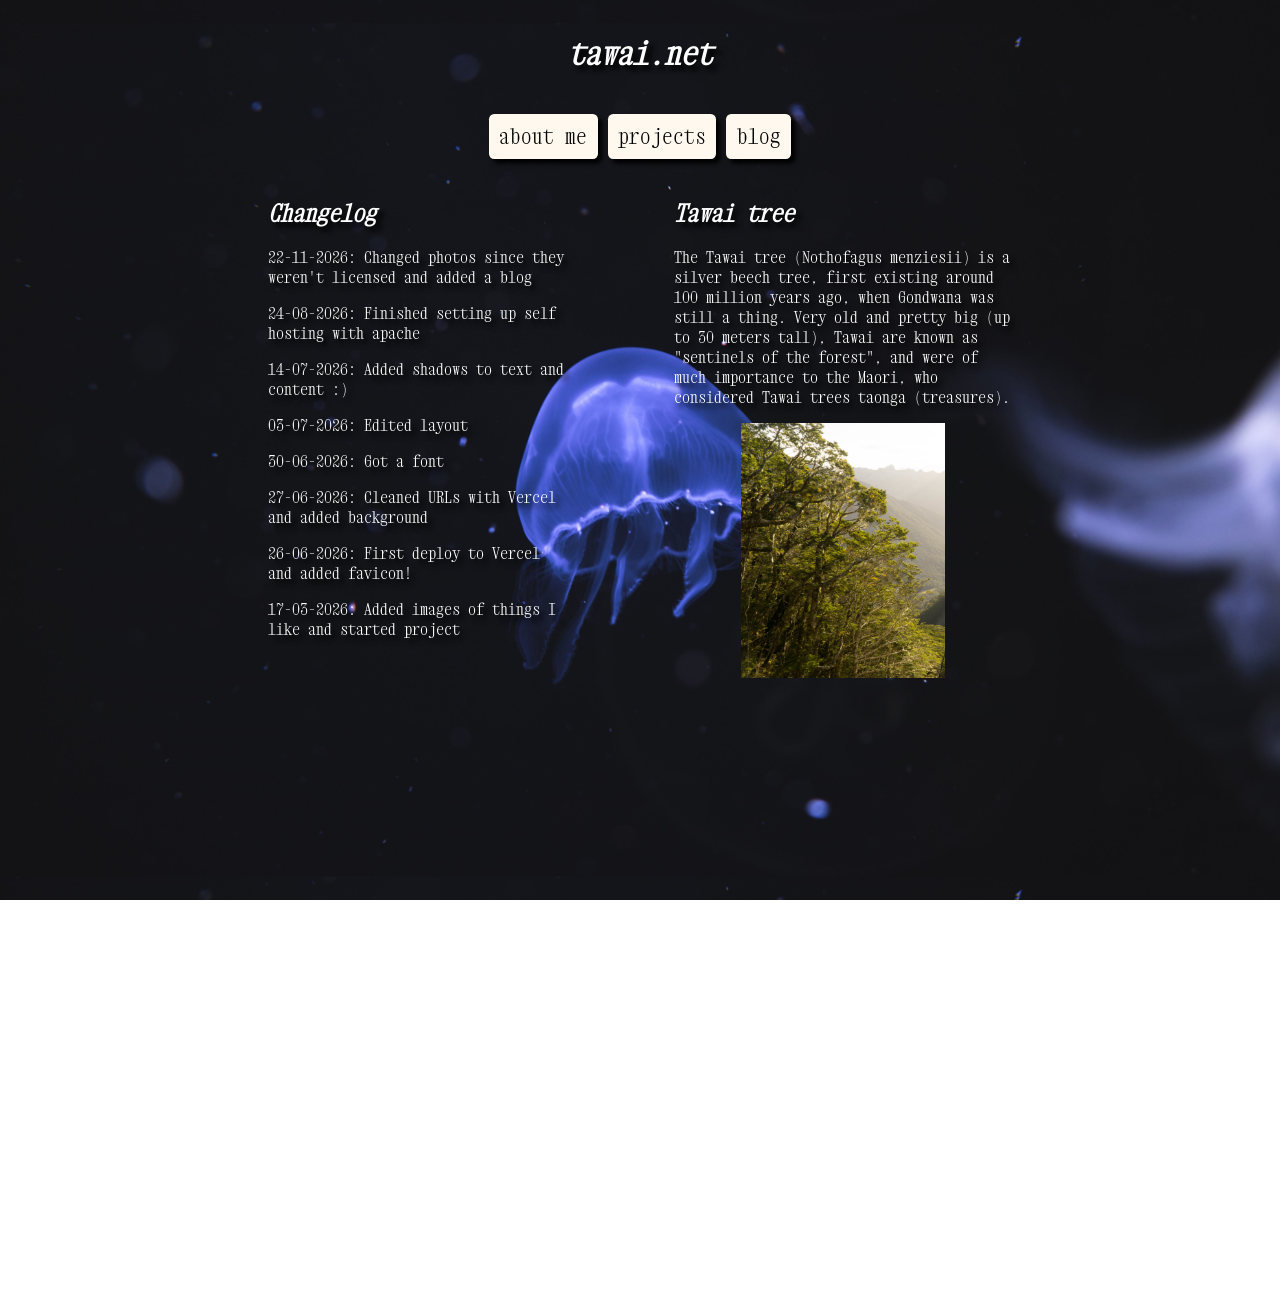
<file: index.html>
<!DOCTYPE html>
<html>
    <head>
        <title>tawai.net</title>
        <link rel="icon" type="image/x-icon" href="/favicon.ico">
        <link rel="stylesheet" href="/css/main.css">
    </head>

    <body>
        <div class = "center-div">
            <h1><a href = "/" style = "color: inherit; text-decoration: none;">tawai.net</a></h1>
            <div class = "button-group">
                <a href="aboutme"><button type = "button">about me</button></a>
                <a href="projects"><button type = "button">projects</button></a>
                <a href="blog"><button type = "button">blog</button></a>
            </div>
            <div style = "display: flex; max-width: 67%; text-align: left; white-space: nowrap;">
                <div class = "content-div">
                    <h2>Changelog</h2>
                    <p>22-11-2026: Changed photos since they weren't licensed and added a blog</p>
                    <p>24-08-2026: Finished setting up self hosting with apache</p>
                    <p>14-07-2026: Added shadows to text and content :)</p>
                    <p>03-07-2026: Edited layout</p>
                    <p>30-06-2026: Got a font</p>
                    <p>27-06-2026: Cleaned URLs with Vercel and added background</p>
                    <p>26-06-2026: First deploy to Vercel and added favicon!</p>
                    <p>17-03-2026: Added images of things I like and started project</p>
                </div>
                <div class = "content-div">
                    <h2>Tawai tree</h2>
                    <p>
                    The Tawai tree (Nothofagus menziesii) is  a silver beech tree, first existing
                    around 100 million years ago, when Gondwana was still a thing. Very old and pretty
                    big (up to 30 meters tall), Tawai are known as "sentinels of the forest", and were
                    of much importance to the Maori, who considered Tawai trees taonga (treasures).
                    </p>
                    <div class = "center-div">
                        <img width = "60%" alt = "Tawai tree (Nothofagus menziesii)" src = "/resources/tawai.png">
                    </div>
                </div>
            </div>
            <div class = "center-div">
                <iframe src="https://tawai.atabook.org"
                        height = "600"
                        frameborder="1"
                        scrolling="yes">
                </iframe>
            </div>
        </div>
    </body>
</html>
</file>
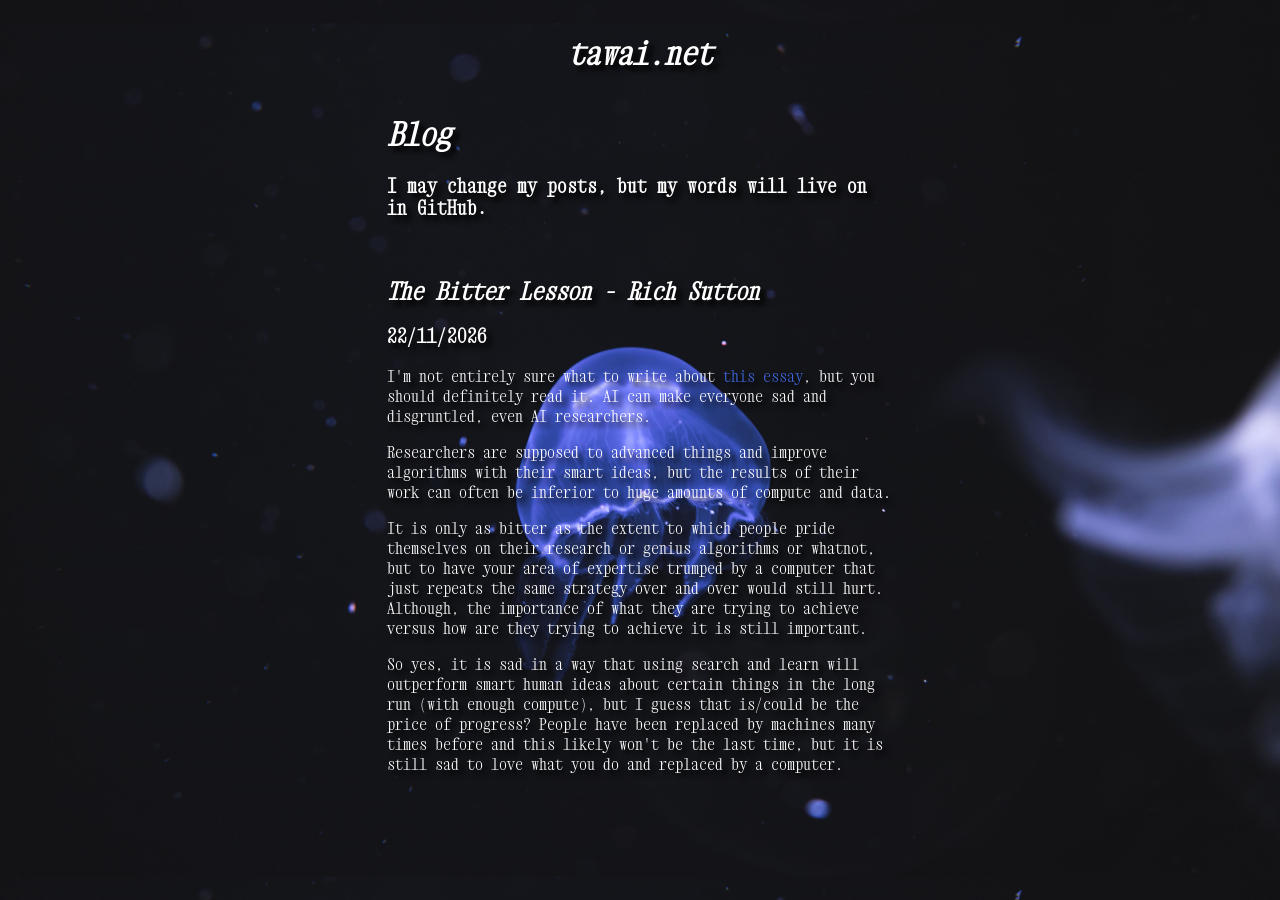
<file: pages/blog.html>
<!DOCTYPE html>
<html>
    <head>
        <title>blog</title>
        <link rel="icon" type="image/x-icon" href="/favicon.ico">
        <link rel="stylesheet" href="/css/main.css">
    </head>
    <body>
        <div class = "center-div">
            <h1><a href = "/" style = "color: inherit; text-decoration: none;">tawai.net</a></h1>
            <div class = "content-div">
                <h1>Blog</h1>
                <h3>I may change my posts, but my words will live on in GitHub.</h3>
                <br>
                <h2>The Bitter Lesson - Rich Sutton</h2>
                <h3>22/11/2026</h3>
                <p>
                I'm not entirely sure what to write about
                <a href="http://www.incompleteideas.net/IncIdeas/BitterLesson.html" target = "_blank">
                    this essay</a>,
                but you should definitely read it. AI can make everyone sad and disgruntled, even AI researchers.
                </p>

                <p>
                Researchers are supposed to advanced things and improve algorithms with their smart ideas, 
                but the results of their work can often be inferior to huge amounts of compute and data. 
                </p>

                <p>
                It is only as bitter as the extent to which people pride themselves on their research or 
                genius algorithms or whatnot, but to have your area of expertise trumped by a computer that 
                just repeats the same strategy over and over would still hurt. 
                Although, the importance of what they are trying to achieve versus how are they trying to 
                achieve it is still important.
                </p>

                <p>
                So yes, it is sad in a way that using search and learn will outperform smart
                human ideas about certain things in the long run (with enough compute), but I guess
                that is/could be the price of progress? People have been replaced by machines many 
                times before and this likely won't be the last time, but it is still sad to love what 
                you do and replaced by a computer.
                </p>
            </div>
        </div>
    </body>
</html>
</file>
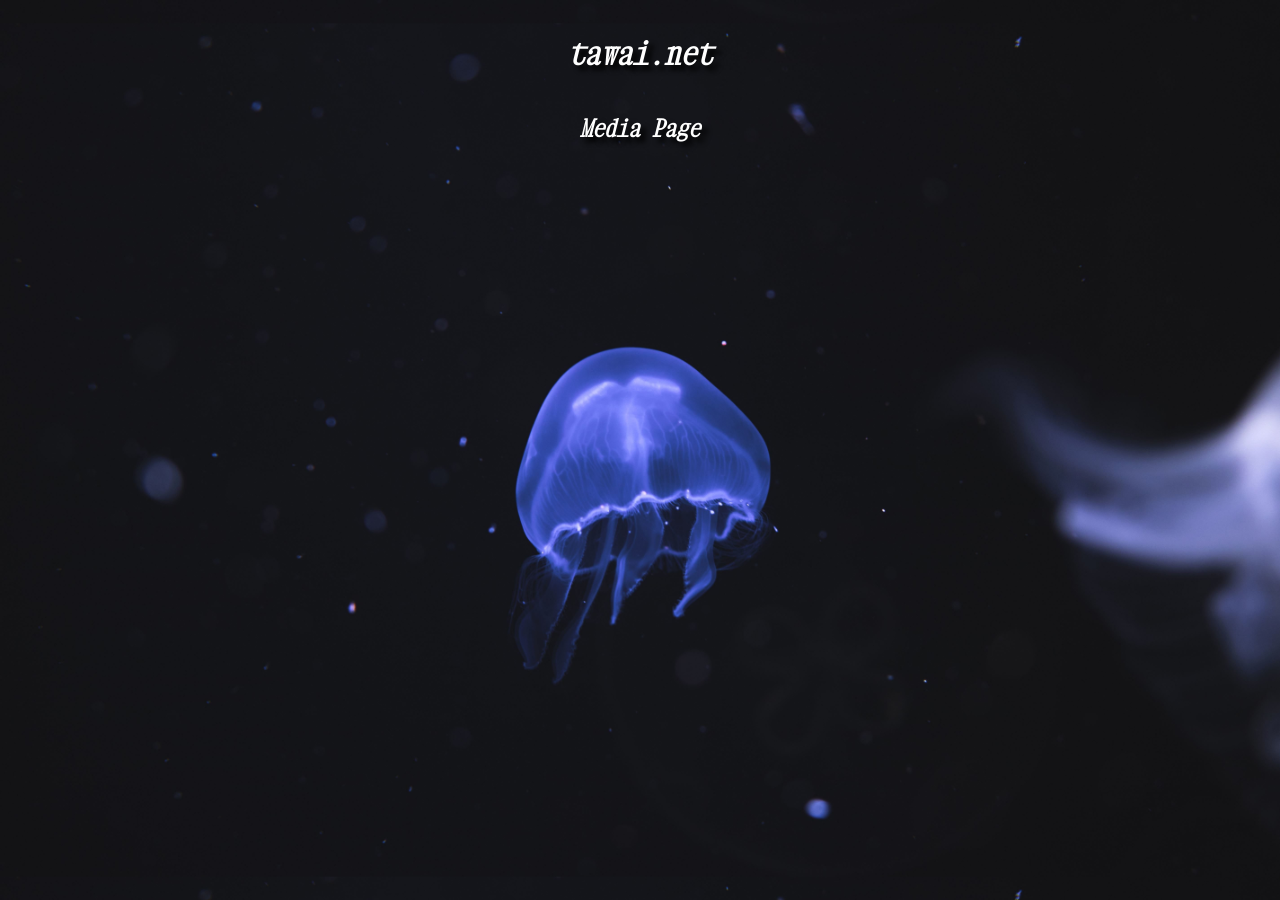
<file: pages/media.html>
<!DOCTYPE html>
<html>
    <head>
        <title>media</title>
        <link rel="icon" type="image/x-icon" href="/favicon.ico">
        <link rel="stylesheet" href = "/css/main.css">
    </head>
    <body>
        <div class = "center-div">
            <h1><a href = "/" style = "color: inherit; text-decoration: none;">tawai.net</a></h1>
            <div class = "content-div">
                <h2>Media Page</h2>
                <!--
                <p>
                Media that I particularly like:
                </p>
                <p>
                Movies: Rear Window, The Big Lebowski, My Neighbour Totoro, All About Lily Chou Chou,
                and Wall-E.
                </p>
                <p>
                Games: Hollow Knight (and Silksong, Stardew Valley, Civ VI, Rocket League, 
                The Witcher 3, Yakuza 0, Kerbal Space Program, Half Life (1 and 2), and Tomodachi Life.
                </p>
                <p>
                Music Artists: Sonic Youth, Sugar Plum Ferry, Slint, Jo's Moving Day,
                Have a Nice Life, Ghost, Sewerslvt, Ecco2k, Bladee, Sidney P,
                Hallelujahs, Rodriguez, Bob Dylan, Parannoul, and Lamp.
                </p>
                <p>
                TV Shows: Adventure Time, Neon Genesis Evangelion,
                Teenage Mutant Ninja Turtles (1987 animation), Game of Thrones, and the Office (US).
                </p>
                <p>This page sucks but I'll try add images and opinions another time :)</p>
                -->
            </div>
        </div>
    </body>
</html>
</file>
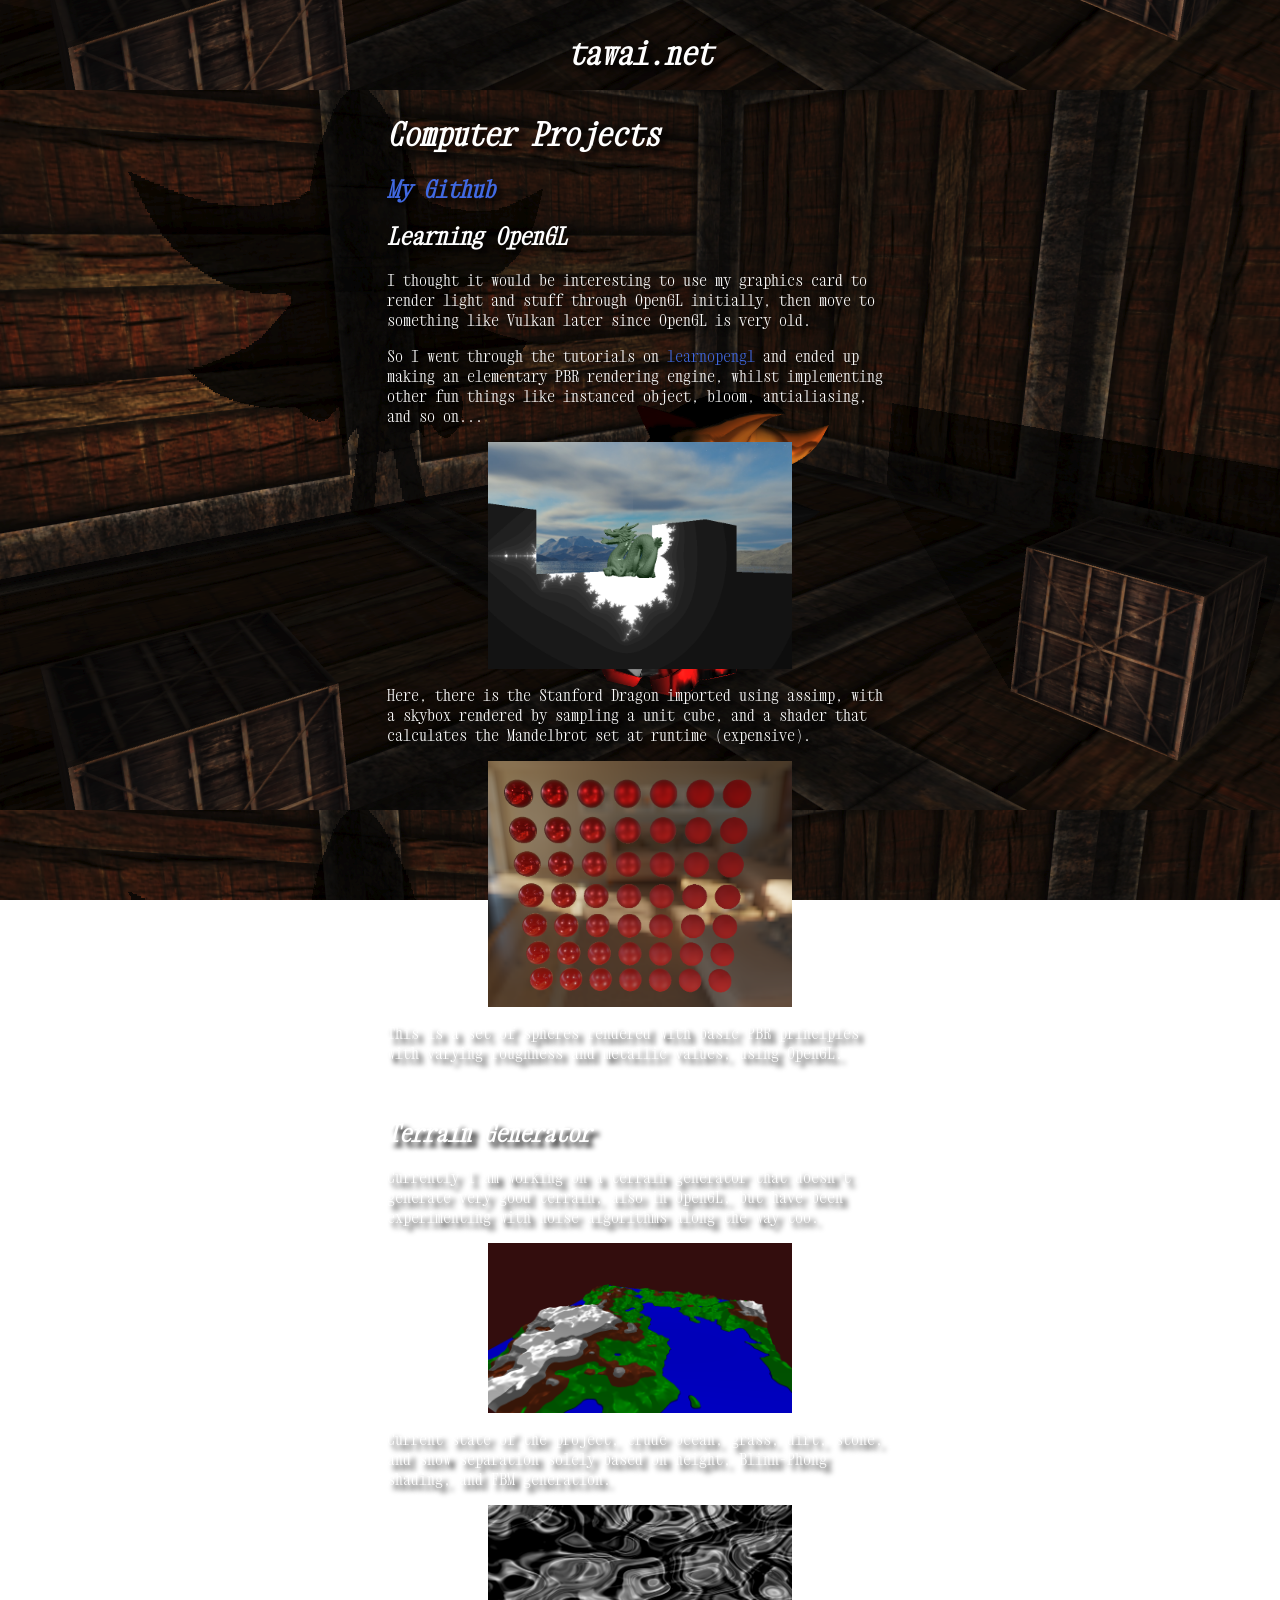
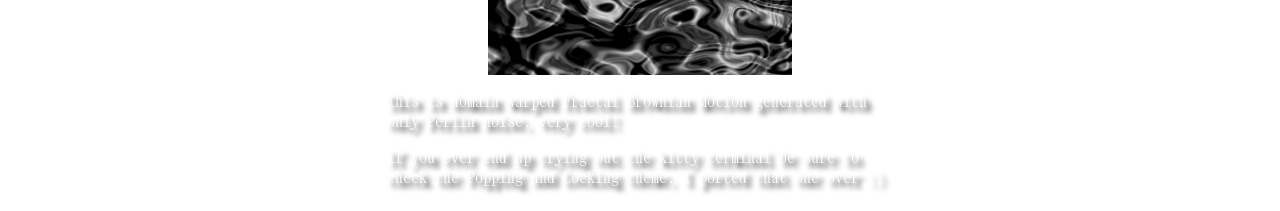
<file: pages/projects.html>
<!DOCTYPE html>
<html>
    <head>
        <title>projects</title>
        <link rel = "icon" type = "image/x-icon" href = "/favicon.ico">
        <link rel = "stylesheet" href = "/css/main.css">
    </head>
    <body style = "background-image: url('/resources/shadow-very-scary.png');">
        <div class = "center-div">
            <h1><a href = "/" style = "color: inherit; text-decoration: none;">tawai.net</a></h1>
            <div class = "content-div">
                <h1>Computer Projects</h1>
                <h2><a href="https://github.com/tikitaik" target="_blank">My Github</a></h2>
                <h2>Learning OpenGL</h2>
                <p>
                I thought it would be interesting to use my graphics card to render light and stuff
                through OpenGL initially, then move to something like Vulkan later since OpenGL is
                very old.
                </p>
                <p>
                So I went through the tutorials on <a href = "https://learnopengl.com" target = "_blank">learnopengl</a>
                and ended up making an elementary PBR rendering engine, whilst implementing other
                fun things like instanced object, bloom, antialiasing, and so on...
                </p>
                <div class = "center-div">
                    <img src = "/resources/project-ss/learnopengl_1.png" alt = "Stanford dragon with Mandelbrot set shader imposed" style = "width: 60%;">
                </div>
                <p>
                Here, there is the Stanford Dragon imported using assimp, with a skybox rendered
                by sampling a unit cube, and a shader that calculates the Mandelbrot set at runtime
                (expensive).
                </p>
                <div class = "center-div">
                    <img src = "/resources/project-ss/learnopengl_2.png" alt = "My PBR spheres" style = "width: 60%;">
                </div>
                <p>
                This is a set of spheres rendered with basic PBR principles with varying roughness
                and metallic values, using OpenGL.
                </p>
                <br>

                <h2>Terrain Generator</h2>
                <p>Currently I am working on a terrain generator that doesn't generate very good terrain,
                also in OpenGL, but have been experimenting with noise algorithms along the way too.
                </p>
                <div class = "center-div">
                    <img src = "/resources/project-ss/terraingenerator_1.png" alt = "Perlin noise generated terrain, quite boring" style = "width: 60%;">
                </div>
                <p>
                Current state of the project, crude ocean, grass, dirt, stone, and snow separation solely based
                on height, Blinn-Phong shading, and FBM generation.
                </p>
                <div class = "center-div">
                    <img src = "/resources/project-ss/terraingenerator_2.png" alt = "domain-warped FBM" style = "width: 60%;">
                </div>
                <p>
                This is domain warped Fractal Brownian Motion generated with only Perlin noise, very cool!
                </p>
                <p>
                If you ever end up trying out the kitty terminal be sure to check the Popping and Locking
                theme, I ported that one over :)
                </p>

            </div>
        </div>
    </body>
</html>
</file>
<file: css/main.css>
@font-face {
    font-family: "libertinus";
    src: url("/fonts/LibertinusMono.ttf") format("truetype");
    font-weight: normal;
    font-style: normal;
}

@font-face {
    font-family: "xanh";
    src: url("/fonts/XanhMono-Regular.ttf") format("truetype");
    font-weight: normal;
    font-style: normal;
}

a:link {
    color: royalblue;
    text-decoration: none;
}

a:visited {
    color: fuchsia;
    text-decoration: none;
}

a:hover {
    color: blue;
    text-decoration: none;
}

a:active {
    color: steelblue;
    text-decoration: none;
}

body {
    background-image: url("../resources/jellyfish.jpg");
    background-attachment: fixed;
    background-position: center;
    background-size: 100vw auto;
    color: white;
    font-family: "xanh";
    text-shadow: 0.3em 0.3em 0.3em black;
}

button {
    background-color: #fff8ef;
    border: none;
    border-radius: 0.25em;
    font-family: "xanh";
    box-shadow: 0.2em 0.2em 0.2em black;
}

button:hover {
    background-color: #e3ddcf;
    opacity: 0.85;
}

iframe {
    background: transparent;
    border: none;
}

img {
    max-width: inherit;
    max-height: inherit;
}

h1 {
    font-style: Italic;
}

h2 {
    font-style: Italic;
}

p {
    white-space: normal;
}

.button-group {
    display: flex;
    flex-direction: row;
    flex: 1;
    gap: 10px;
    margin: 20px;
}

.button-group button {
    font-size: 130%;
    padding: 0.5em;
    white-space: nowrap;
}

.center-div {
    display: flex;
    flex-direction: column;
    align-items: center;
    justify-content: center;
    text-align: center;
    margin-top: 1vw;
}

.content-div {
    max-width: 40%;
    padding-left: 4vw;
    padding-right: 4vw;
    text-align: left;
    justify-content: center;
}
</file>
